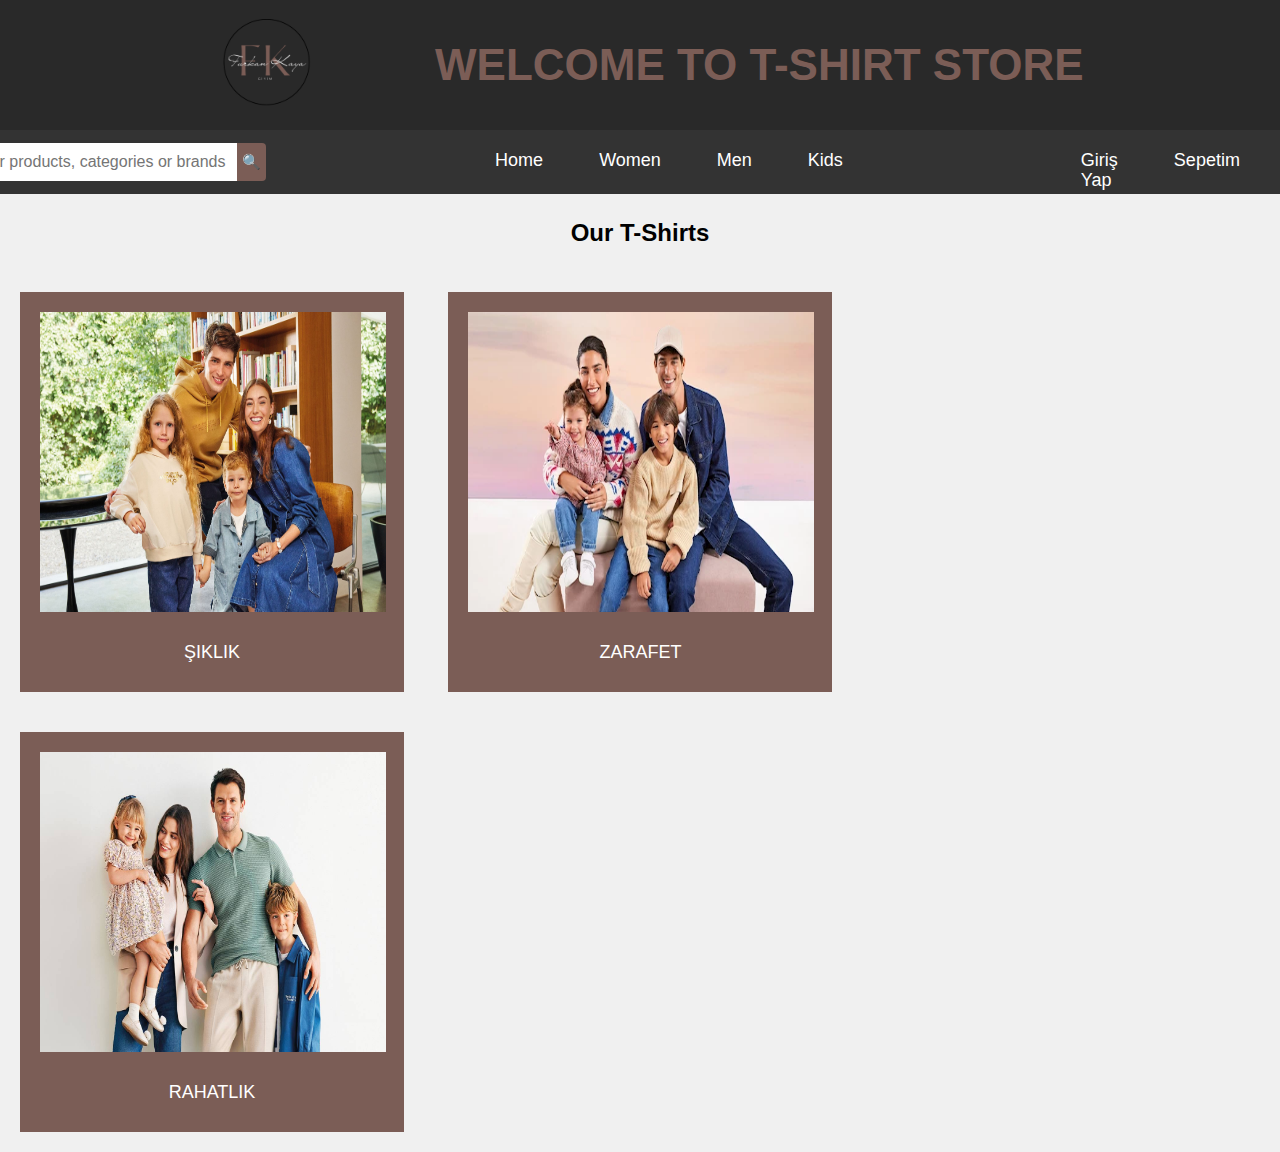
<file: index.html>
<!DOCTYPE html>
<html lang="en">
<head>
    <meta charset="UTF-8">
    <meta name="viewport" content="width=device-width, initial-scale=1.0">
    <title>Furkan Kaya T-Shirt Store</title>
    <link rel="stylesheet" href="styles.css">
</head>
<body>
    <header>
        <img src="./resimler/FurkanKaya.png" alt="Furkan Kaya" class="header-image">
        <h1>WELCOME TO T-SHIRT STORE</h1>
    </header>
    <nav>
        <div class="search-container">
            <input type="text" placeholder="Search for products, categories or brands" class="search-input">
            <button class="search-button">🔍</button>
        </div>
        <div class="menu-group">
            <ul class="menu">
                <li><a href="index.html">Home</a></li>
                <li><a href="women.html">Women</a></li>
                <li><a href="men.html">Men</a></li>
                <li><a href="kids.html">Kids</a></li>
            </ul>
        </div>
        <div class="menu-group">
            <ul class="menu">
                <li><a href="giris.html" class="button">Giriş Yap</a></li>
                <li><a href="sepetim.html" class="button"> Sepetim</a></li>
            </ul>
        </div>
    </nav>
    <main>
        <h2>Our T-Shirts</h2>
    </main>

    <div class="kadın"><img src="./resimler/son.jpg" class="tişörtkadin10">
        <p class="reklam">ŞIKLIK</p></div>
    <div class="kadın"><img src="./resimler/toplu.jpg" class="tişörtkadin10">
        <p class="reklam">ZARAFET</p></div>
    <div class="kadın"><img src="./resimler/topluResim.jpg" class="tişörtkadin10">
        <p class="reklam">RAHATLIK</p></div>
   


        <script src="script.js" type="text/javascript"></script>

</body>
</html>
</file>
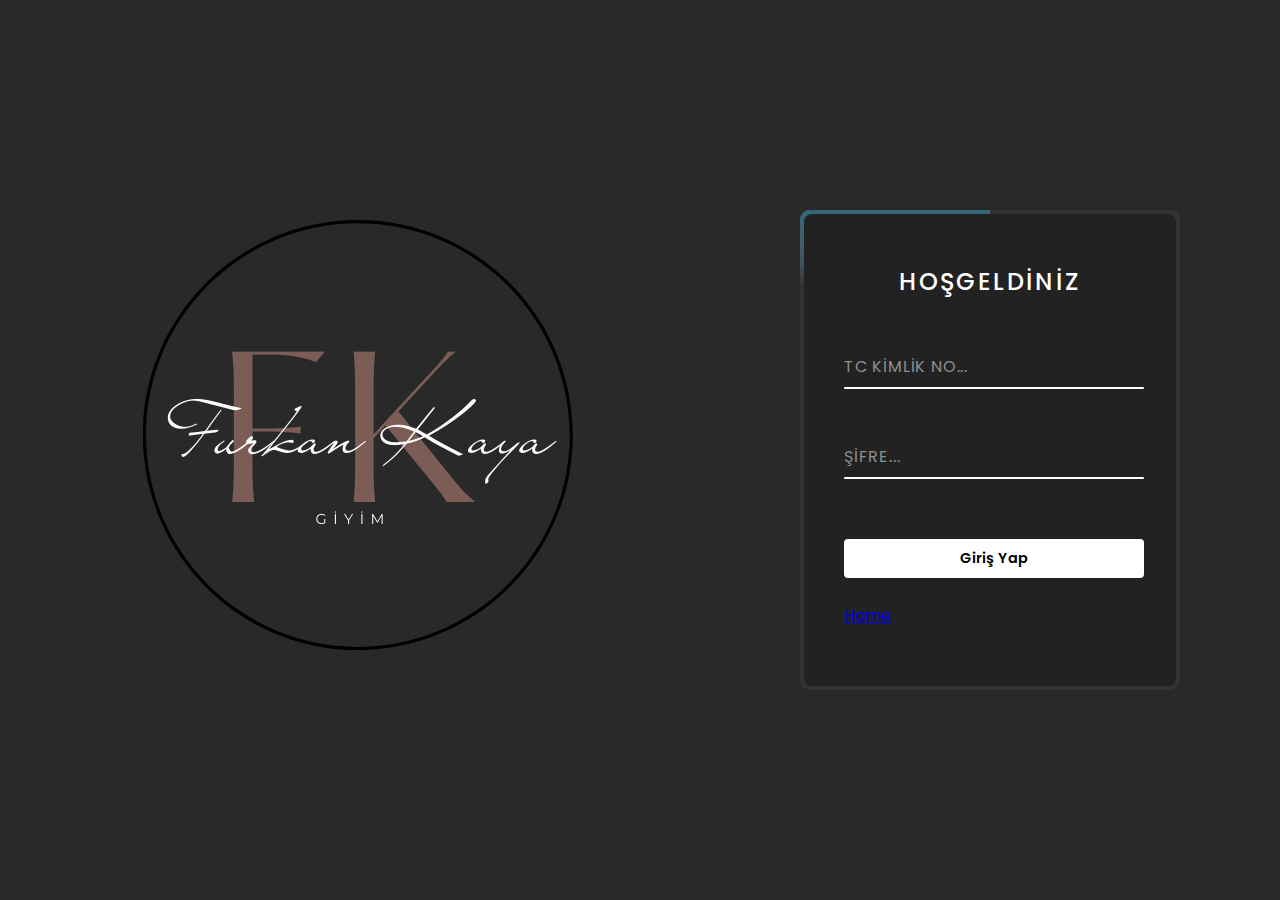
<file: giris.html>
<html lang="en">
<head>
    <meta charset="UTF-8">
    <meta name="viewport" content="width=device-width, initial-scale=1.0">
    <title>Furkan Kaya T-Shirt</title>
    <link rel="stylesheet" href="stylee.css">
</head>
<body>
    <div class="logo">
        <img src="./resimler/FurkanKaya.png" alt="Logo" class="logo">

    </div>
    <div class="box">
        <span class="borderLine"></span>
        <form>
            <div class="header">
                <h2>HOŞGELDİNİZ</h2>
            </div>
            <div class="inputbox">
                <input type="text" required = "required">
                <span>TC KİMLİK NO...</span>
                <i></i>
            </div>

            <div class="inputbox">
                <input type="password" required = "required">
                <span>ŞİFRE...</span>
                <i></i>
            </div>

          <br>
          <br>
          
            <input type="submit" value="Giriş Yap">
            <br/>
            <a href="index.html" class="submit-link">Home</a>


            
           
        </form>

    </div>
    <script src="script.js" type="text/javascript"></script>


</body>
</html>
</file>
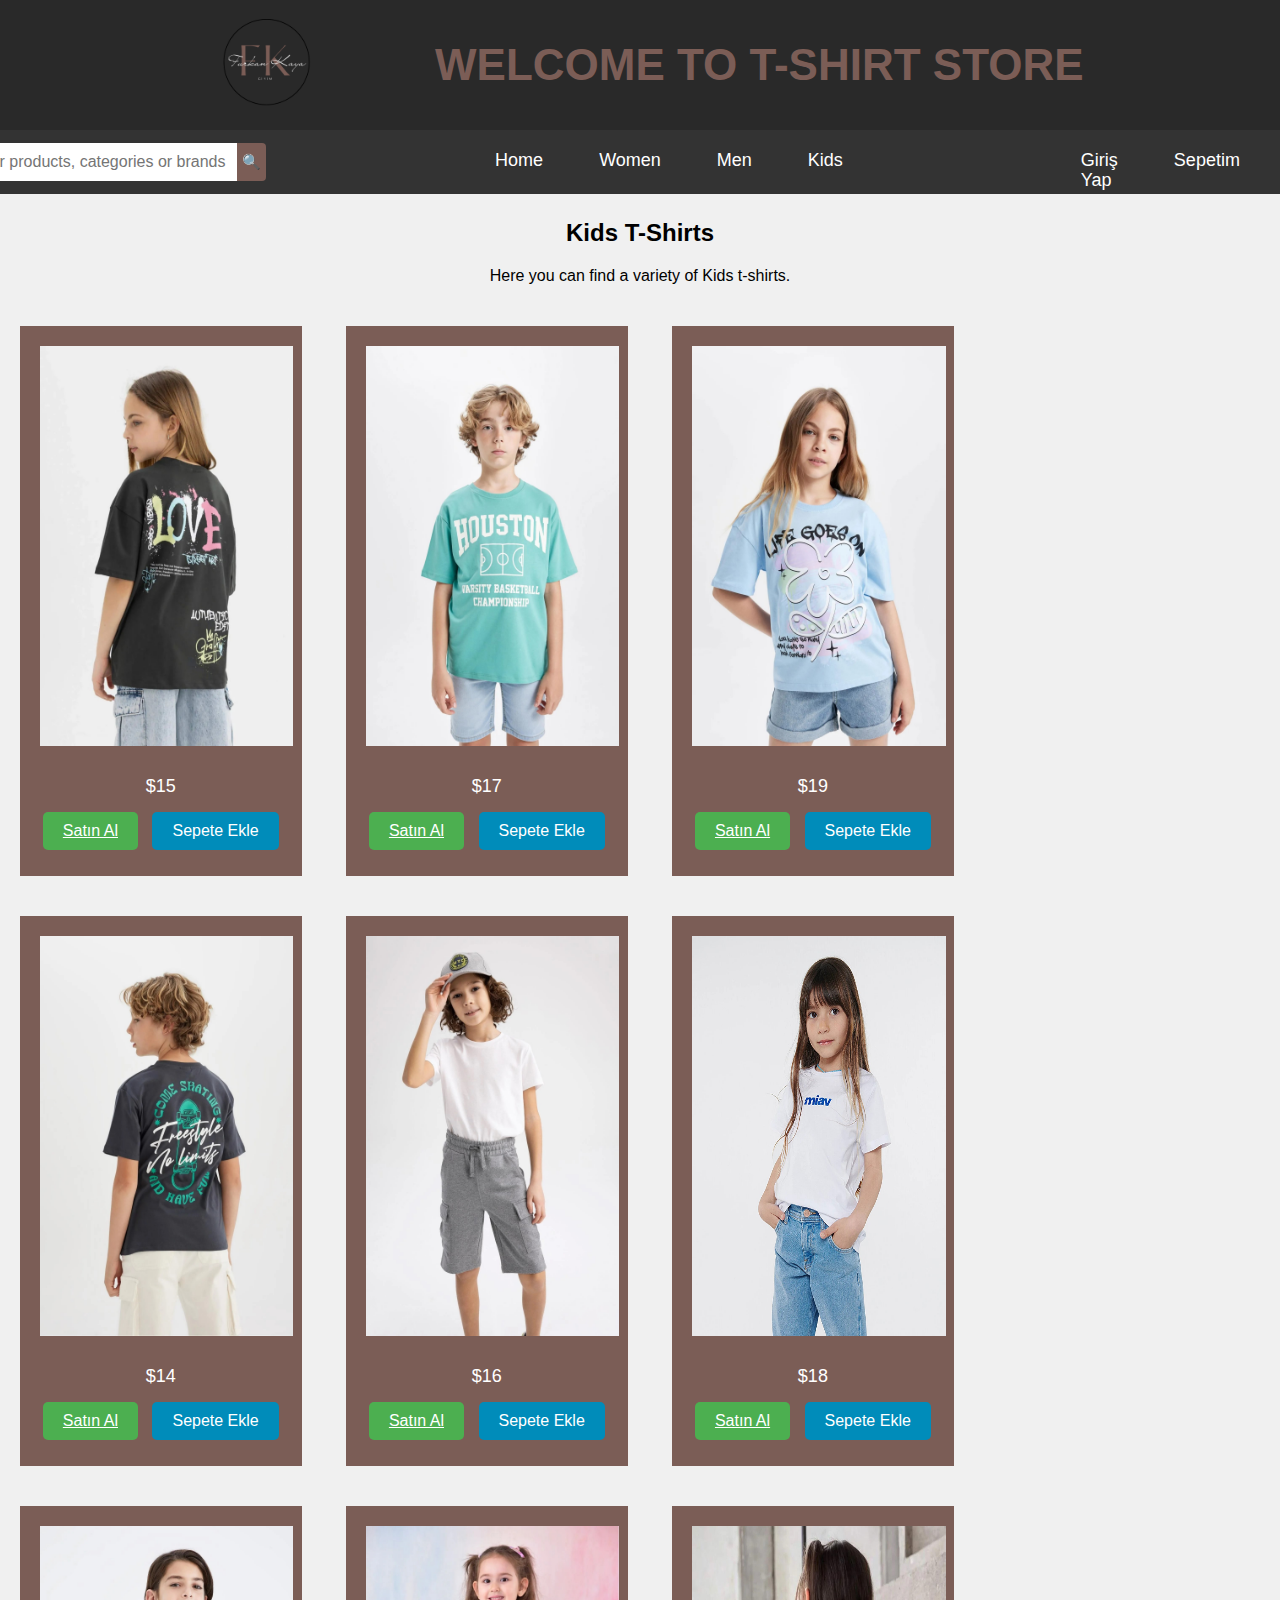
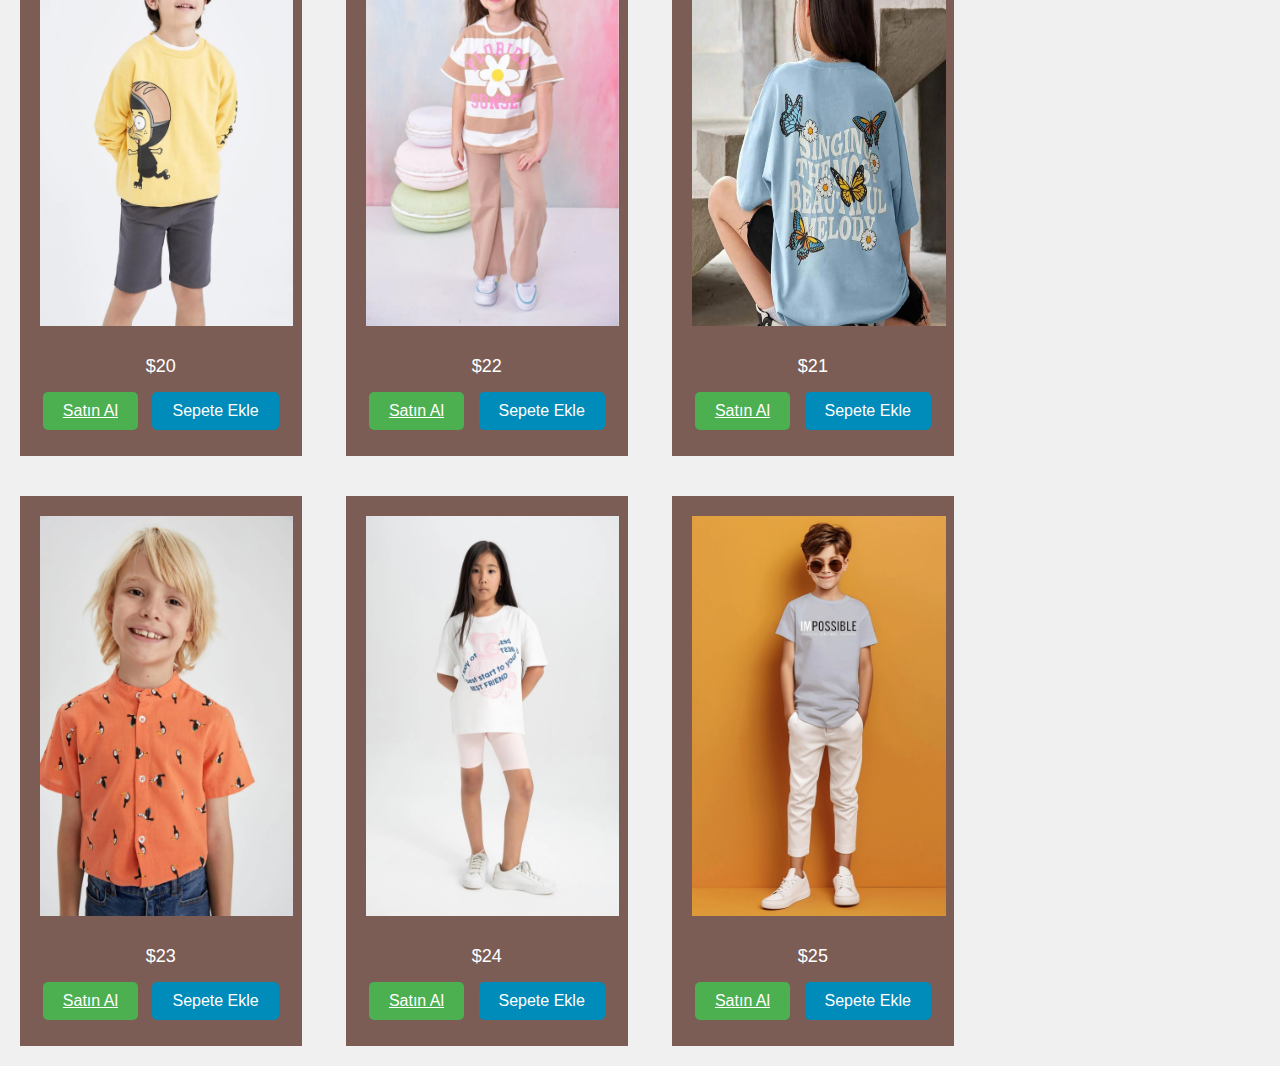
<file: kids.html>
<!DOCTYPE html>
<html lang="en">
<head>
    <meta charset="UTF-8">
    <meta name="viewport" content="width=device-width, initial-scale=1.0">
    <title>Furkan Kaya T-Shirt Store</title>
    <link rel="stylesheet" href="styles.css">
</head>
<body>
    <header>
        <img src="./resimler/FurkanKaya.png" alt="Furkan Kaya" class="header-image">
        <h1>WELCOME TO T-SHIRT STORE</h1>
    </header>
    <nav>
        <div class="search-container">
            <input type="text" placeholder="Search for products, categories or brands" class="search-input">
            <button class="search-button">🔍</button>
        </div>
        <div class="menu-group">
            <ul class="menu">
                <li><a href="index.html">Home</a></li>
                <li><a href="women.html">Women</a></li>
                <li><a href="men.html">Men</a></li>
                <li><a href="kids.html">Kids</a></li>
            </ul>
        </div>
        <div class="menu-group">
            <ul class="menu">
                <li><a href="giris.html" class="button">Giriş Yap</a></li>
                <li><a href="sepetim.html" class="button">Sepetim</a></li>
            </ul>
        </div>
    </nav>
    <main>
        <h2>Kids T-Shirts</h2>
        <p>Here you can find a variety of Kids t-shirts.</p>
        <!-- Kendi içeriğinizi buraya ekleyin -->
    </main>

    <div class="çocuk1">
        <img src="./resimler/ç1.jpg" class="tişörtçocuk">
        <p class="price">$15</p>
        <div class="buttons">
            <button class="buy-button"><a href="satınAl.html" class="satın">Satın Al</a></button>
            <button class="cart-button">Sepete Ekle</button>
        </div>
    </div>
    <div class="çocuk1">
        <img src="./resimler/ç3.jpg" class="tişörtçocuk">
        <p class="price">$17</p>
        <div class="buttons">
            <button class="buy-button"><a href="satınAl.html" class="satın">Satın Al</a></button>
            <button class="cart-button">Sepete Ekle</button>
        </div>
    </div>
    <div class="çocuk1">
        <img src="./resimler/ç9.jpg" class="tişörtçocuk">
        <p class="price">$19</p>
        <div class="buttons">
            <button class="buy-button"><a href="satınAl.html" class="satın">Satın Al</a></button>
            <button class="cart-button">Sepete Ekle</button>
        </div>
    </div>
    <div class="çocuk1">
        <img src="./resimler/ç2.jpg" class="tişörtçocuk">
        <p class="price">$14</p>
        <div class="buttons">
            <button class="buy-button"><a href="satınAl.html" class="satın">Satın Al</a></button>
            <button class="cart-button">Sepete Ekle</button>
        </div>
    </div>
    <div class="çocuk1">
        <img src="./resimler/ç4.jpg" class="tişörtçocuk">
        <p class="price">$16</p>
        <div class="buttons">
            <button class="buy-button"><a href="satınAl.html" class="satın">Satın Al</a></button>
            <button class="cart-button">Sepete Ekle</button>
        </div>
    </div>
    <div class="çocuk1">
        <img src="./resimler/ç8.jpg" class="tişörtçocuk">
        <p class="price">$18</p>
        <div class="buttons">
            <button class="buy-button"><a href="satınAl.html" class="satın">Satın Al</a></button>
            <button class="cart-button">Sepete Ekle</button>
        </div>
    </div>
    <div class="çocuk1">
        <img src="./resimler/ç5.jpg" class="tişörtçocuk">
        <p class="price">$20</p>
        <div class="buttons">
            <button class="buy-button"><a href="satınAl.html" class="satın">Satın Al</a></button>
            <button class="cart-button">Sepete Ekle</button>
        </div>
    </div>
    <div class="çocuk1">
        <img src="./resimler/ç11.jpg" class="tişörtçocuk">
        <p class="price">$22</p>
        <div class="buttons">
            <button class="buy-button"><a href="satınAl.html" class="satın">Satın Al</a></button>
            <button class="cart-button">Sepete Ekle</button>
        </div>
    </div>
    <div class="çocuk1">
        <img src="./resimler/ç12.jpg" class="tişörtçocuk">
        <p class="price">$21</p>
        <div class="buttons">
            <button class="buy-button"><a href="satınAl.html" class="satın">Satın Al</a></button>
            <button class="cart-button">Sepete Ekle</button>
        </div>
    </div>
    <div class="çocuk1">
        <img src="./resimler/ç6.jpg" class="tişörtçocuk">
        <p class="price">$23</p>
        <div class="buttons">
            <button class="buy-button"><a href="satınAl.html" class="satın">Satın Al</a></button>
            <button class="cart-button">Sepete Ekle</button>
        </div>
    </div>
    <div class="çocuk1">
        <img src="./resimler/ç10.jpg" class="tişörtçocuk">
        <p class="price">$24</p>
        <div class="buttons">
            <button class="buy-button"><a href="satınAl.html" class="satın">Satın Al</a></button>
            <button class="cart-button">Sepete Ekle</button>
        </div>
    </div>
    <div class="çocuk1">
        <img src="./resimler/ç7.jpg" class="tişörtçocuk">
        <p class="price">$25</p>
        <div class="buttons">
            <button class="buy-button"><a href="satınAl.html" class="satın">Satın Al</a></button>
            <button class="cart-button">Sepete Ekle</button>
        </div>
    </div>
    <script src="script.js" type="text/javascript"></script>

</body>
</html>
</file>
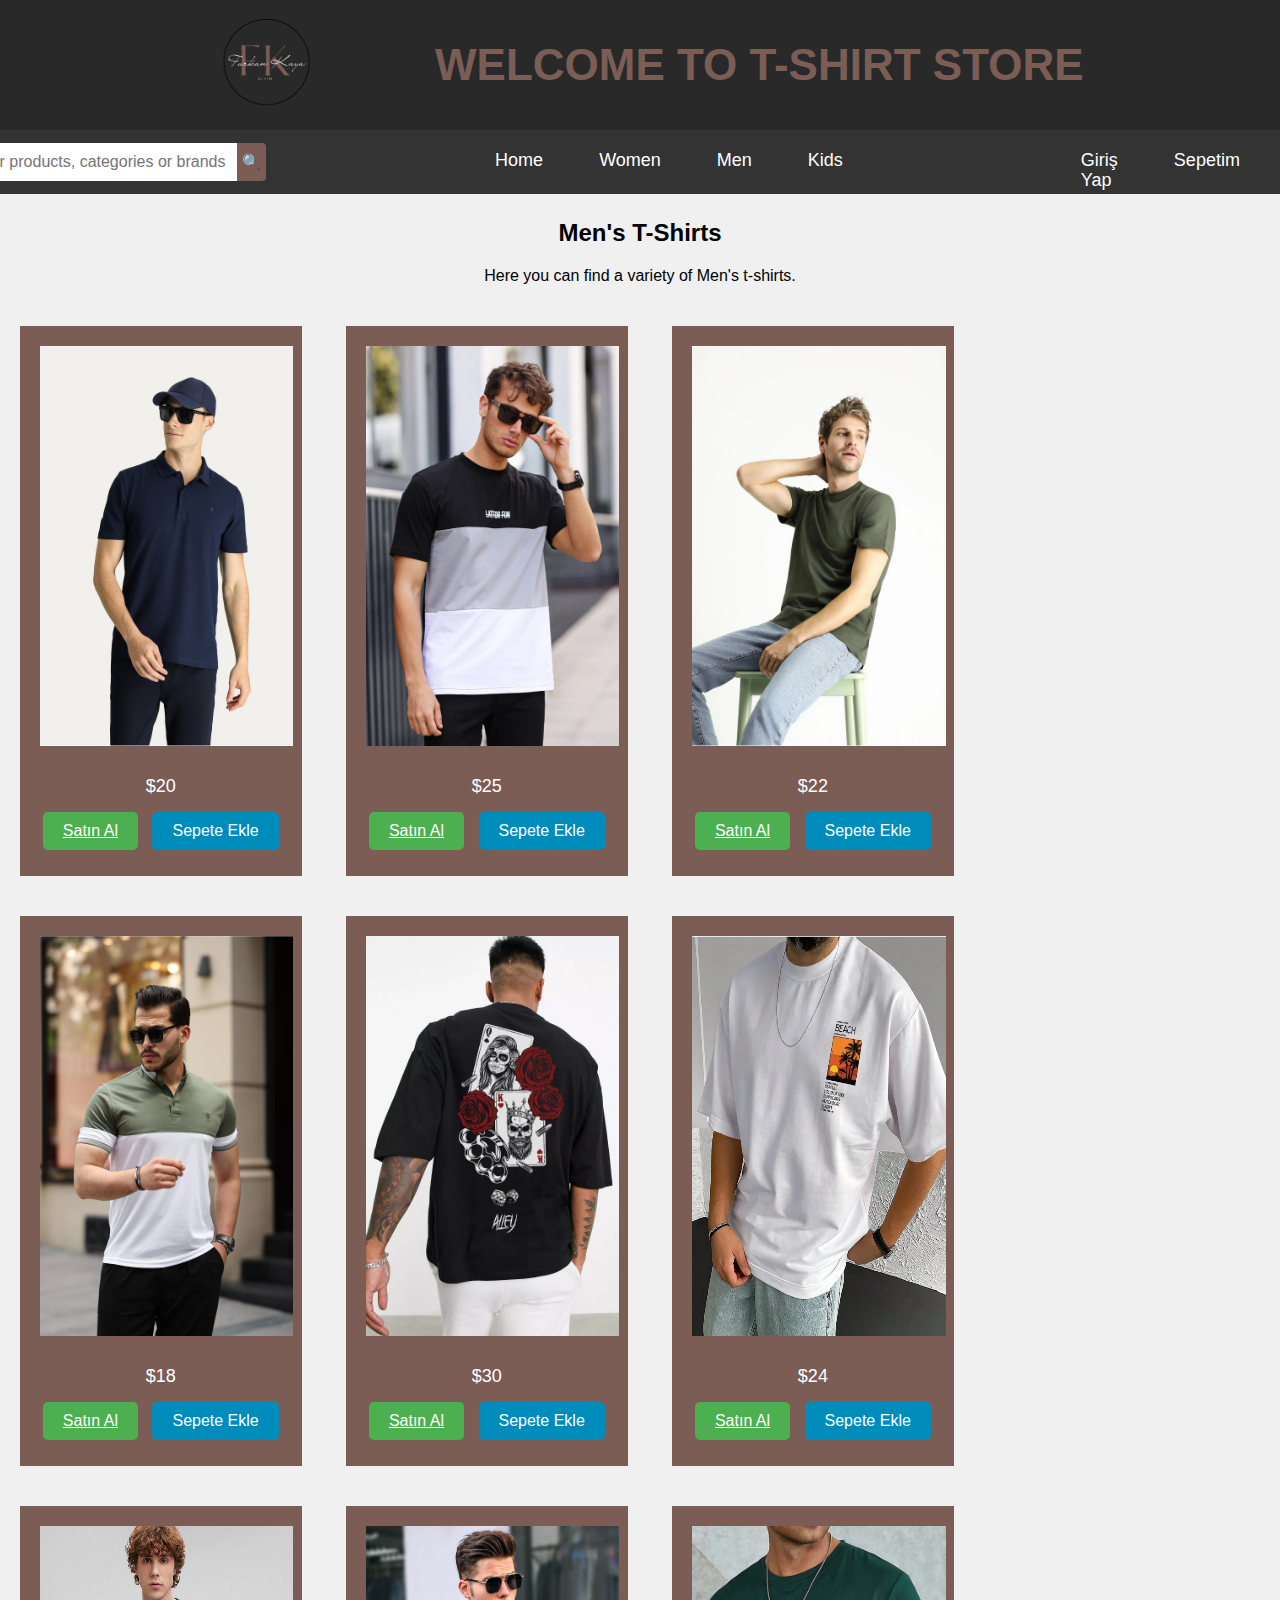
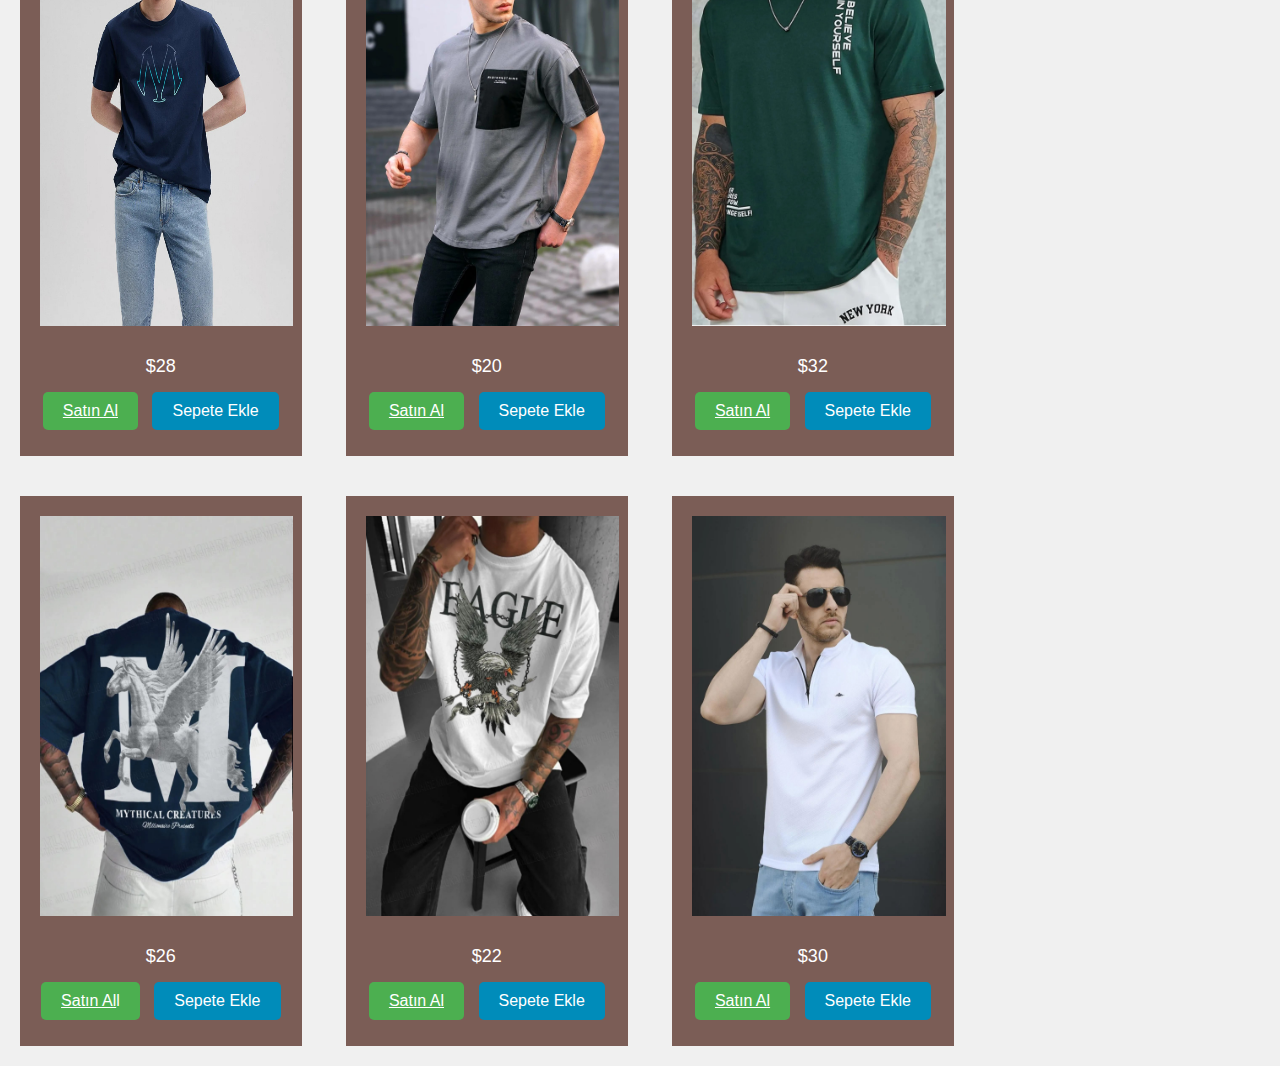
<file: men.html>
<!DOCTYPE html>
<html lang="en">
<head>
    <meta charset="UTF-8">
    <meta name="viewport" content="width=device-width, initial-scale=1.0">
    <title>Furkan Kaya T-Shirt Store</title>
    <link rel="stylesheet" href="styles.css">
</head>
<body>
    <header>
        <img src="./resimler/FurkanKaya.png" alt="Furkan Kaya" class="header-image">
        <h1>WELCOME TO T-SHIRT STORE</h1>
    </header>
    <nav>
        <div class="search-container">
            <input type="text" placeholder="Search for products, categories or brands" class="search-input">
            <button class="search-button">🔍</button>
        </div>
        <div class="menu-group">
            <ul class="menu">
                <li><a href="index.html">Home</a></li>
                <li><a href="women.html">Women</a></li>
                <li><a href="men.html">Men</a></li>
                <li><a href="kids.html">Kids</a></li>
            </ul>
        </div>
        <div class="menu-group">
            <ul class="menu">
                <li><a href="giris.html" class="button">Giriş Yap</a></li>
                <li><a href="sepetim.html" class="button">Sepetim</a></li>
            </ul>
        </div>
    </nav>
    <main>
        <h2>Men's T-Shirts</h2>
        <p>Here you can find a variety of Men's t-shirts.</p>
        <!-- Kendi içeriğinizi buraya ekleyin -->
    </main>

    <div class="erkek1">
        <img src="./resimler/20.jpg" class="tişörterkek">
        <p class="price">$20</p>
        <div class="buttons">
            <button class="buy-button"><a href="satınAl.html" class="satın">Satın Al</a>
            </button>
            <button class="cart-button">Sepete Ekle</button>
        </div>
    </div>
    <div class="erkek1">
        <img src="./resimler/21.jpg" class="tişörterkek">
        <p class="price">$25</p>
        <div class="buttons">
            <button class="buy-button"><a href="satınAl.html" class="satın">Satın Al</a></button>
            <button class="cart-button">Sepete Ekle</button>
        </div>
    </div>
    <div class="erkek1">
        <img src="./resimler/22.jpg" class="tişörterkek">
        <p class="price">$22</p>
        <div class="buttons">
            <button class="buy-button"><a href="satınAl.html" class="satın">Satın Al</a></button>
            <button class="cart-button">Sepete Ekle</button>
        </div>
    </div>
    <div class="erkek1">
        <img src="./resimler/23.jpg" class="tişörterkek">
        <p class="price">$18</p>
        <div class="buttons">
            <button class="buy-button"><a href="satınAl.html" class="satın">Satın Al</a></button>
            <button class="cart-button">Sepete Ekle</button>
        </div>
    </div>
    <div class="erkek1">
        <img src="./resimler/24.jpg" class="tişörterkek">
        <p class="price">$30</p>
        <div class="buttons">
            <button class="buy-button"><a href="satınAl.html" class="satın">Satın Al</a></button>
            <button class="cart-button">Sepete Ekle</button>
        </div>
    </div>
    <div class="erkek1">
        <img src="./resimler/26.jpg" class="tişörterkek">
        <p class="price">$24</p>
        <div class="buttons">
            <button class="buy-button"><a href="satınAl.html" class="satın">Satın Al</a></button>
            <button class="cart-button">Sepete Ekle</button>
        </div>
    </div>
    <div class="erkek1">
        <img src="./resimler/27.jpg" class="tişörterkek">
        <p class="price">$28</p>
        <div class="buttons">
            <button class="buy-button"><a href="satınAl.html" class="satın">Satın Al</a></button>
            <button class="cart-button">Sepete Ekle</button>
        </div>
    </div>
    <div class="erkek1">
        <img src="./resimler/28.jpg" class="tişörterkek">
        <p class="price">$20</p>
        <div class="buttons">
            <button class="buy-button"><a href="satınAl.html" class="satın">Satın Al</a></button>
            <button class="cart-button">Sepete Ekle</button>
        </div>
    </div>
    <div class="erkek1">
        <img src="./resimler/29.jpg" class="tişörterkek">
        <p class="price">$32</p>
        <div class="buttons">
            <button class="buy-button"><a href="satınAl.html" class="satın">Satın Al</a></button>
            <button class="cart-button">Sepete Ekle</button>
        </div>
    </div>
    <div class="erkek1">
        <img src="./resimler/25.jpg" class="tişörterkek">
        <p class="price">$26</p>
        <div class="buttons">
            <button class="buy-button"><a href="satınAl.html" class="satın">Satın Al</a>l</button>
            <button class="cart-button">Sepete Ekle</button>
        </div>
    </div>
    <div class="erkek1">
        <img src="./resimler/30.jpg" class="tişörterkek">
        <p class="price">$22</p>
        <div class="buttons">
            <button class="buy-button"><a href="satınAl.html" class="satın">Satın Al</a></button>
            <button class="cart-button">Sepete Ekle</button>
        </div>
    </div>
    <div class="erkek1">
        <img src="./resimler/31.jpg" class="tişörterkek">
        <p class="price">$30</p>
        <div class="buttons">
            <button class="buy-button"><a href="satınAl.html" class="satın">Satın Al</a></button>
            <button class="cart-button">Sepete Ekle</button>
        </div>
    </div>

    <script src="script.js" type="text/javascript"></script>


</body>
</html>
</file>
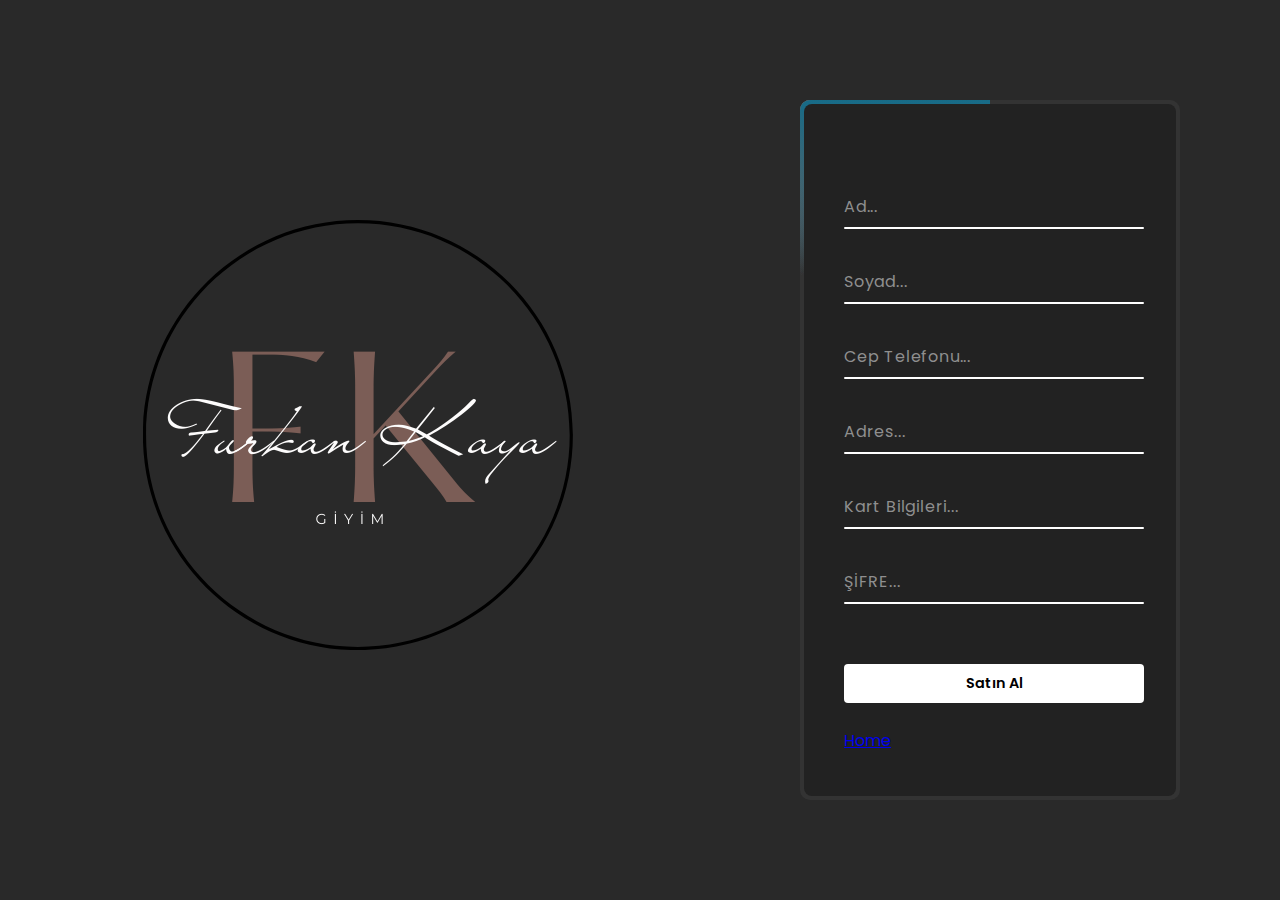
<file: satınAl.html>
<html lang="en">
<head>
    <meta charset="UTF-8">
    <meta name="viewport" content="width=device-width, initial-scale=1.0">
    <title>Furkan Kaya T-Shirt</title>
    <link rel="stylesheet" href="styleee.css">
</head>
<body>
    <div class="logo">
        <img src="./resimler/FurkanKaya.png" alt="Logo" class="logo">

    </div>
    <div class="box">
        <span class="borderLine"></span>
        <form>
            <div class="inputbox">
                <input type="text" required = "required">
                <span>Ad...</span>
                <i></i>
            </div>
            <div class="inputbox">
                <input type="text" required = "required">
                <span>Soyad...</span>
                <i></i>
            </div>
            <div class="inputbox">
                <input type="text" required = "required">
                <span>Cep Telefonu...</span>
                <i></i>
            </div>
            <div class="inputbox">
                <input type="text" required = "required">
                <span>Adres...</span>
                <i></i>
            </div>
            <div class="inputbox">
                <input type="text" required = "required">
                <span>Kart Bilgileri...</span>
                <i></i>
            </div>

            <div class="inputbox">
                <input type="password" required = "required">
                <span>ŞİFRE...</span>
                <i></i>
            </div>

          <br>
          <br>
          
            <input type="submit" value="Satın Al">
            <br/>
            <a href="index.html" class="submit-link">Home</a>


            
           
        </form>

    </div>
    <script src="script.js" type="text/javascript"></script>


</body>
</html>
</file>
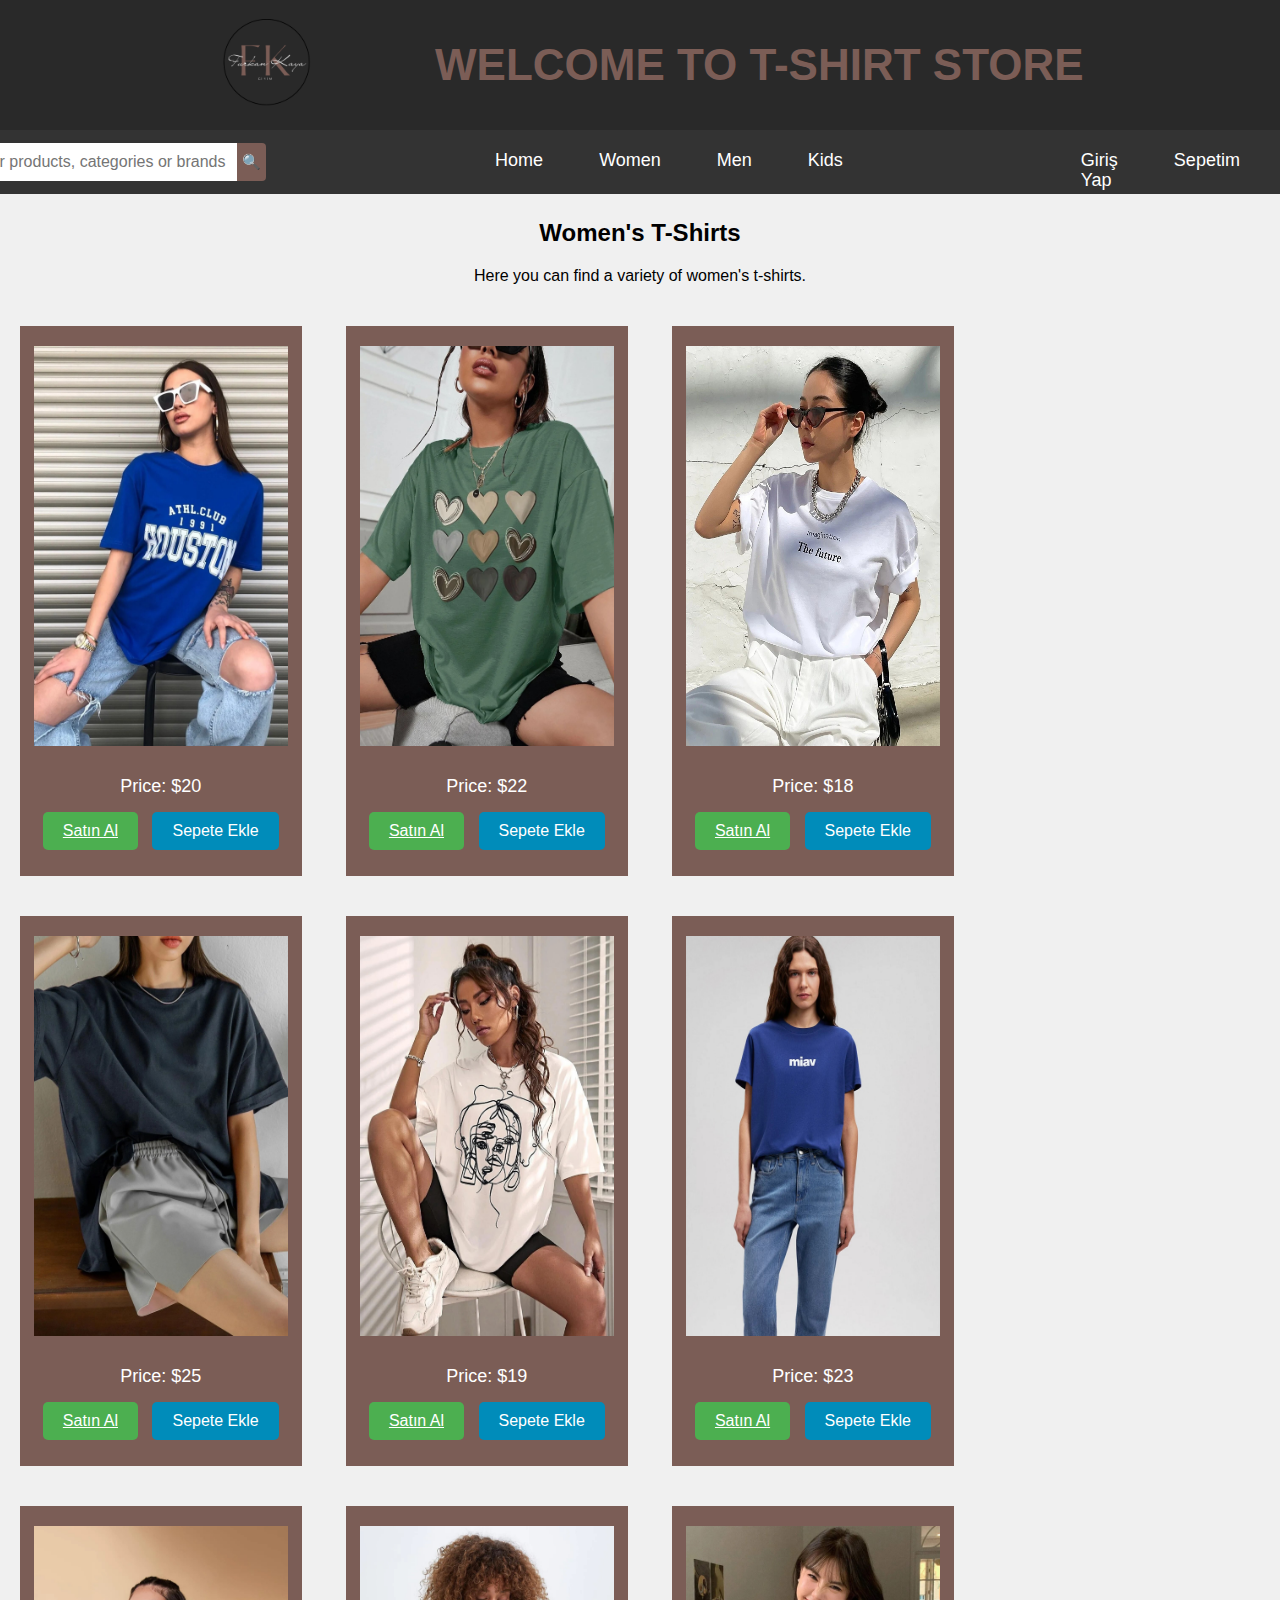
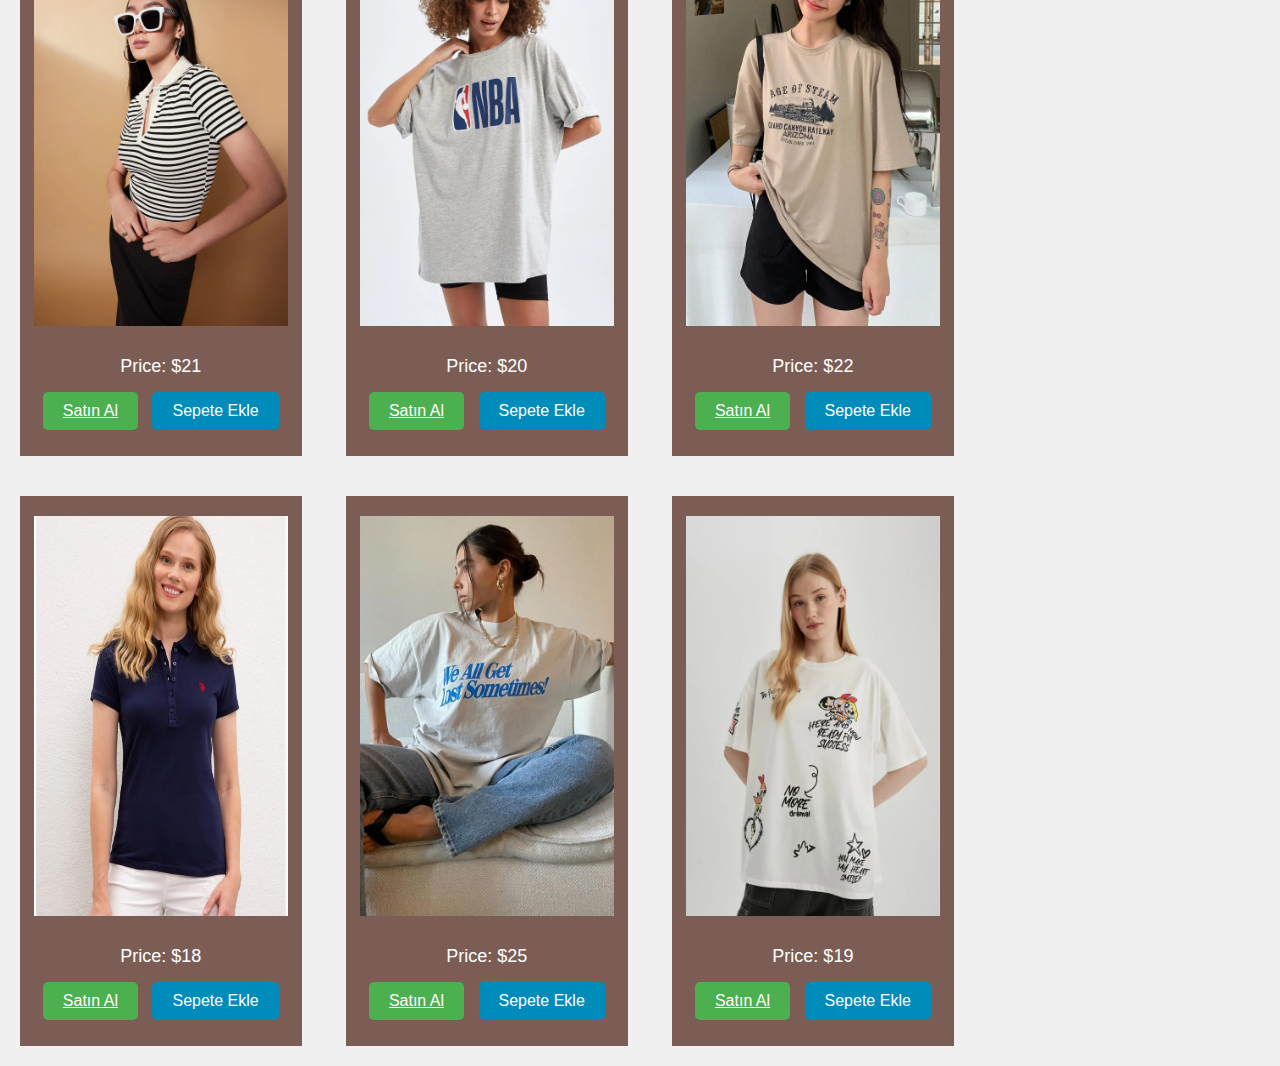
<file: women.html>
<!DOCTYPE html>
<html lang="en">
<head>
    <meta charset="UTF-8">
    <meta name="viewport" content="width=device-width, initial-scale=1.0">
    <title>Furkan Kaya T-Shirt Store</title>
    <link rel="stylesheet" href="styles.css">
</head>
<body>
    <header>
        <img src="./resimler/FurkanKaya.png" alt="Furkan Kaya" class="header-image">
        <h1>WELCOME TO T-SHIRT STORE</h1>
    </header>
    <nav>
        <div class="search-container">
            <input type="text" placeholder="Search for products, categories or brands" class="search-input">
            <button class="search-button">🔍</button>
        </div>
        <div class="menu-group">
            <ul class="menu">
                <li><a href="index.html">Home</a></li>
                <li><a href="women.html">Women</a></li>
                <li><a href="men.html">Men</a></li>
                <li><a href="kids.html">Kids</a></li>
            </ul>
        </div>
        <div class="menu-group">
            <ul class="menu">
                <li><a href="giris.html" class="button">Giriş Yap</a></li>
                <li><a href="sepetim.html" class="button">Sepetim</a></li>
            </ul>
        </div>
    </nav>
    <main>
        <h2>Women's T-Shirts</h2>
        <p>Here you can find a variety of women's t-shirts.</p>
    </main>

    <div class="kadın1">
        <img src="./resimler/kadın1.jpg" class="tişörtkadin">
        <p class="price">Price: $20</p>
        <div class="buttons">
            <button class="buy-button"><a href="satınAl.html" class="satın">Satın Al</a></button>
            <button class="cart-button" onclick="addToCart('product1')">Sepete Ekle</button>
        </div>
    </div>
    <div class="kadın1">
        <img src="./resimler/1.jpg" class="tişörtkadin">
        <p class="price">Price: $22</p>
        <div class="buttons">
            <button class="buy-button"><a href="satınAl.html" class="satın">Satın Al</a></button>
            <button class="cart-button" onclick="addToCart('product1')">Sepete Ekle</button>
        </div>
    </div>
    <div class="kadın1">
        <img src="./resimler/2.jpg" class="tişörtkadin">
        <p class="price">Price: $18</p>
        <div class="buttons">
            <button class="buy-button"><a href="satınAl.html" class="satın">Satın Al</a></button>
            <button class="cart-button" onclick="addToCart('product1')">Sepete Ekle</button>
        </div>
    </div>
    <div class="kadın1">
        <img src="./resimler/3.jpg" class="tişörtkadin">
        <p class="price">Price: $25</p>
        <div class="buttons">
            <button class="buy-button"><a href="satınAl.html" class="satın">Satın Al</a></button>
            <button class="cart-button" onclick="addToCart('product1')">Sepete Ekle</button>
        </div>
    </div>
    <div class="kadın1">
        <img src="./resimler/4.jpg" class="tişörtkadin">
        <p class="price">Price: $19</p>
        <div class="buttons">
            <button class="buy-button"><a href="satınAl.html" class="satın">Satın Al</a></button>
            <button class="cart-button" onclick="addToCart('product1')">Sepete Ekle</button>
        </div>
    </div>
    <div class="kadın1">
        <img src="./resimler/5.jpg" class="tişörtkadin">
        <p class="price">Price: $23</p>
        <div class="buttons">
            <button class="buy-button"><a href="satınAl.html" class="satın">Satın Al</a></button>
            <button class="cart-button" onclick="addToCart('product1')">Sepete Ekle</button>
        </div>
    </div>
    <div class="kadın1">
        <img src="./resimler/6.jpg" class="tişörtkadin">
        <p class="price">Price: $21</p>
        <div class="buttons">
            <button class="buy-button"><a href="satınAl.html" class="satın">Satın Al</a></button>
            <button class="cart-button" onclick="addToCart('product1')">Sepete Ekle</button>
        </div>
    </div>
    <div class="kadın1">
        <img src="./resimler/7.jpg" class="tişörtkadin">
        <p class="price">Price: $20</p>
        <div class="buttons">
            <button class="buy-button"><a href="satınAl.html" class="satın">Satın Al</a></button>
            <button class="cart-button" onclick="addToCart('product1')">Sepete Ekle</button>
        </div>
    </div>
    <div class="kadın1">
        <img src="./resimler/8.jpg" class="tişörtkadin">
        <p class="price">Price: $22</p>
        <div class="buttons">
            <button class="buy-button"><a href="satınAl.html" class="satın">Satın Al</a></button>
            <button class="cart-button" onclick="addToCart('product1')">Sepete Ekle</button>
        </div>
    </div>
    <div class="kadın1">
        <img src="./resimler/9.jpg" class="tişörtkadin">
        <p class="price">Price: $18</p>
        <div class="buttons">
            <button class="buy-button"><a href="satınAl.html" class="satın">Satın Al</a></button>
            <button class="cart-button" onclick="addToCart('product1')">Sepete Ekle</button>
        </div>
    </div>
    <div class="kadın1">
        <img src="./resimler/10.jpg" class="tişörtkadin">
        <p class="price">Price: $25</p>
        <div class="buttons">
            <button class="buy-button"><a href="satınAl.html" class="satın">Satın Al</a></button>
            <button class="cart-button" onclick="addToCart('product1')">Sepete Ekle</button>
        </div>
    </div>
    <div class="kadın1">
        <img src="./resimler/11.jpg" class="tişörtkadin">
        <p class="price">Price: $19</p>
        <div class="buttons">
            <button class="buy-button"><a href="satınAl.html" class="satın">Satın Al</a></button>
            <button class="cart-button" onclick="addToCart('product1')">Sepete Ekle</button>
        </div>
    </div>
    <script src="script.js" type="text/javascript"></script>

</body>
</html>
</file>
<file: styles.css>
/* styles.css */

body {
    font-family: Arial, sans-serif;
    margin: 0;
    padding: 0;
    background-color: #f0f0f0; /* Genel arka plan rengi */
}

header {
    display: flex;
    align-items: center;
    padding: 15px;
    background-color: #292929; /* İsteğe bağlı arka plan rengi */
}

.header-image {
    width: 100px; /* Resim boyutunu ihtiyacınıza göre ayarlayın */
    height: 100px; /* Resim boyutunu ihtiyacınıza göre ayarlayın */
    margin-left: 200px; /* Metin ve resim arasındaki boşluğu ayarlayın */
    margin-right: 120px;
}

h1 {
    font-size: 44px; /* Başlık boyutunu ihtiyacınıza göre ayarlayın */
    margin: 0;
    color: #7b5d56;
}

nav {
    background-color: #333;
    padding: 10px 0; /* Navigasyon çubuğu yüksekliği */
    display: flex;
    align-items: center;
    justify-content: center;
}

nav .search-container {
    display: flex;
    align-items: center;
    margin-right: 20px; /* Arama çubuğu ile menü arasındaki boşluk */
    height: 44px; /* Menünün yüksekliği ile aynı olacak şekilde ayarlayın */
}

.search-container {
    display: flex;
    align-items: center;
    margin-right: 20px; /* Arama çubuğu ile menü arasındaki boşluk */
    height: 44px; /* Menünün yüksekliği ile aynı olacak şekilde ayarlayın */
}

.search-input {
    padding: 10px;
    font-size: 16px;
    border: none;
    border-radius: 4px 0 0 4px;
    width: 300px; /* Arama kutusunun genişliği */
    height: 40%; /* Parent container'ın yüksekliğiyle aynı */
}

.search-button {
    padding: 5px;
    font-size: 15px;
    border: none;
    background-color: #7b5d56; /* Buton rengi */
    color: white;
    border-radius: 0 4px 4px 0;
    cursor: pointer;
    height: 88%; /* Parent container'ın yüksekliğiyle aynı */
    margin-left: -4px; /* Arama butonu ile arama kutusu arasındaki boşluğu kapatmak için */
    margin-right: 90px;
}

.search-button:hover {
    background-color: #5e493f;
}

nav ul.menu {
    list-style-type: none;
    margin: 0;
    padding: 0;
    display: flex;
    justify-content: center;
    height: 44px; /* Navigasyon çubuğu yüksekliği */
}

.menu-group {
    margin: 0 91px; /* Menü grupları arasındaki boşluk */
}

nav ul.menu li {
    margin: 0 20px;
}

nav ul.menu li a {
    text-decoration: none;
    color: white;
    padding: 10px 8px;
    display: flex; /* İkon ve metinlerin yan yana olmasını sağlar */
    align-items: center; /* İkon ve metinlerin dikey hizalamasını sağlar */
    font-size: 18px; /* Metin boyutunu ihtiyacınıza göre ayarlayın */
    line-height: 20px; /* Yüksekliği eşitler */
}

nav ul.menu li a:hover {
    background-color: #7b5d56;
}

main {
    padding: 5px;
    text-align: center;
}

.kadın {
    display: inline-block;
    width: 30%; /* İstenilen genişlik ayarlanabilir */
    height: 400px;
    margin: 20px; /* Boşluk ayarlanabilir */
    vertical-align: top; /* Dikey hizalama */
    background-color: #7b5d56;
}

.erkek {
    display: inline-block;
    width: 30%; /* İstenilen genişlik ayarlanabilir */
    height: 400px;
    margin: 20px; /* Boşluk ayarlanabilir */
    vertical-align: top; /* Dikey hizalama */
    background-color: #7b5d56;
}

.çocuk {
    display: inline-block;
    width: 30%; /* İstenilen genişlik ayarlanabilir */
    height: 400px;
    margin: 20px; /* Boşluk ayarlanabilir */
    vertical-align: top; /* Dikey hizalama */
    background-color: #7b5d56;
}

.tişörtkadin10 {
    width: 90%; /* İstenilen genişlik ayarlanabilir */
    height: 300px;
    margin: 20px; /* Boşluk ayarlanabilir */
    vertical-align: top; /* Dikey hizalama */
}



.kadın1 {
    display: inline-block;
    width: 22%; /* İstenilen genişlik ayarlanabilir */
    height: 550px; /* Yükseklik ayarlandı */
    margin: 20px; /* Boşluk ayarlanabilir */
    vertical-align: top; /* Dikey hizalama */
    background-color: #7b5d56;
    color: white; /* Yazı rengini beyaz yaptık */
    text-align: center; /* Metni ortaladık */
}

.tişörtkadin {
    width: 90%; /* İstenilen genişlik ayarlanabilir */
    height: 400px; /* Yükseklik ayarlandı */
    margin: 20px 0; /* Üst ve alt boşluk ayarlandı */
    vertical-align: top; /* Dikey hizalama */
}

.erkek1 {
    display: inline-block;
    width: 22%; /* İstenilen genişlik ayarlanabilir */
    height: 550px;
    margin: 20px; /* Boşluk ayarlanabilir */
    vertical-align: top; /* Dikey hizalama */
    background-color: #7b5d56;
    color: white; /* Yazı rengini beyaz yaptık */
    text-align: center; /* Metni ortaladık */
}

.tişörterkek {
    width: 90%; /* İstenilen genişlik ayarlanabilir */
    height: 400px;
    margin: 20px; /* Boşluk ayarlanabilir */
    vertical-align: top; /* Dikey hizalama */
}

.çocuk1 {
    display: inline-block;
    width: 22%; /* İstenilen genişlik ayarlanabilir */
    height: 550px;
    margin: 20px; /* Boşluk ayarlanabilir */
    vertical-align: top; /* Dikey hizalama */
    background-color: #7b5d56;
    color: white; /* Yazı rengini beyaz yaptık */
    text-align: center; /* Metni ortaladık */
}

.tişörtçocuk {
    width: 90%; /* İstenilen genişlik ayarlanabilir */
    height: 400px;
    margin: 20px; /* Boşluk ayarlanabilir */
    vertical-align: top; /* Dikey hizalama */
}

.price {
    font-size: 18px; /* Fiyat yazısının boyutunu ayarladık */
    margin: 10px 0; /* Üst ve alt boşluk ayarlandı */
    color: white;
    text-align: center;
}

.reklam{
    font-size: 18px; /* Fiyat yazısının boyutunu ayarladık */
    margin: 10px 0; /* Üst ve alt boşluk ayarlandı */
    color: white;
    text-align: center;
}

.buttons {
    margin: 10px 0; /* Üst ve alt boşluk ayarlandı */
}

.buy-button, .cart-button {
    padding: 10px 20px; /* Buton içi boşluk ayarlandı */
    margin: 5px; /* Butonlar arasındaki boşluk ayarlandı */
    border: none;
    border-radius: 5px; /* Köşeleri yuvarladık */
    cursor: pointer;
    font-size: 16px; /* Buton yazısının boyutunu ayarladık */
    
}

.buy-button {
    background-color: #4CAF50; /* Satın Al butonunun rengi */
    color: white;
}

.cart-button {
    background-color: #008CBA; /* Sepete Ekle butonunun rengi */
    color: white;
}

.buy-button:hover {
    background-color: #28562b; /* Satın Al butonunun üzerine gelindiğinde renk değişimi */
}

.cart-button:hover {
    background-color: #0e4b68; /* Sepete Ekle butonunun üzerine gelindiğinde renk değişimi */
}

.sepet{
font-size: 50px;
color:#7b5d56;
text-align: center;
margin: 5px;
font-family:'Franklin Gothic Medium', 'Arial Narrow', Arial, sans-serif;
}

.satın{
    color: white;
}
</file>
<file: stylee.css>
@import url('https://fonts.googleapis.com/css2?family=Poppins:wght@300;400;500;600;700;800;900&display=swap');

* {
    margin: 0;
    padding: 0;
    box-sizing: border-box;
    font-family: 'Poppins', sans-serif;
}

body {
    display: flex;
    justify-content: center;
    align-items: center;
    min-height: 100vh;
    background: #292929;
   font-family: Arial, sans-serif;
   
     
       
   
}


.box {
    position: relative;
    width: 380px;
    height: 480px;
    background: #333;
    border-radius: 10px;
    overflow: hidden;
    margin-left: 200px;
}

.box::before {
    content: '';
    position: absolute;
    top: -50%;
    left: -50%;
    width: 380px;
    height: 420px;
    background: linear-gradient(0deg, transparent, transparent, #176B87, #176B87, #176B87);
    z-index: 1;
    transform-origin: bottom right;
    animation: animate 6s linear infinite;
}

.box::after {
    content: '';
    position: absolute;
    top: -50%;
    left: -50%;
    width: 380px;
    height: 420px;
    background: linear-gradient(0deg, transparent, transparent, #176B87, #176B87, #176B87);
    z-index: 1;
    transform-origin: bottom right;
    animation: animate 6s linear infinite;
    animation-delay: -3s;
}

.borderLine{
    position: absolute;
    top: 0;
    inset: 0;
}

.borderLine::before{
    content: '';
    position: absolute;
    top: -50%;
    left: -50%;
    width: 380px;
    height: 420px;
    background: linear-gradient(0deg, transparent, transparent, #7b5d56, #7b5d56, #7b5d56);
    z-index: 1;
    transform-origin: bottom right;
    animation: animate 6s linear infinite;
    animation-delay: -1.5s;
}

.borderLine::after{
    content: '';
    position: absolute;
    top: -50%;
    left: -50%;
    width: 380px;
    height: 420px;
    background: linear-gradient(0deg, transparent, transparent, #7b5d56, #7b5d56, #7b5d56);
    z-index: 1;
    transform-origin: bottom right;
    animation: animate 6s linear infinite;
    animation-delay: -4.5s;
}

@keyframes animate {
    0% {
        transform: rotate(0deg);
    }
    100% {
        transform: rotate(360deg);
    }
}

.box form {
    position: absolute;
    inset: 4px;
    background: #222;
    padding: 50px 40px;
    border-radius: 8px;
    z-index: 2;
    display: flex;
    flex-direction: column;
}

.box form h2 {
    color: #fff;
    font-weight: 500;
    text-align: center;
    letter-spacing: 0.1em;
}

.box form .inputbox {
    position: relative;
    width: 300px;
    margin-top: 35px;
}

.box form .inputbox input {
    position: relative;
    width: 100%;
    padding: 20px 10px 10px;
    background: transparent;
    outline: none;
    border: none;
    box-shadow: none;
    color: #23242a;
    font-size: 1em;
    letter-spacing: 0.05em;
    transition: 0.5s;
    z-index: 10;
}

.box form .inputbox span {
    position: absolute;
    left: 0;
    padding: 20px 0px 10px;
    pointer-events: none;
    color: #8f8f8f;
    font-size: 1em;
    letter-spacing: 0.05em;
    transition: 0.5s;
}

.box form .inputbox input:valid ~ span,
.box form .inputbox input:focus ~ span {
    color: #fff;
    font-size: 0.75em;
    transform: translateY(-34px);
}

.box form .inputbox i {
    position: absolute;
    left: 0;
    bottom: 0;
    width: 100%;
    height: 2px;
    background: #fff;
    border-radius: 4px;
    overflow: hidden;
    transition: 0.5s;
    pointer-events: none;
}

.box form .inputbox input:valid ~ i,
.box form .inputbox input:focus ~ i {
    height: 44px;
}

.box form input[type="submit"] {
    border: none;
    outline: none;
    padding: 9px 25px;
    background: #fff;
    cursor: pointer;
    font-size: 0.9em;
    border-radius: 4px;
    font-weight: 600;
    width: 300px;
    margin-top: 10px;
}

.box form input[type="submit"]:active {
    opacity: 0.8;
}
.box form input[type="submit"]:hover {
    background: #7b5d56; 
}
</file>
<file: styleee.css>
@import url('https://fonts.googleapis.com/css2?family=Poppins:wght@300;400;500;600;700;800;900&display=swap');

* {
    margin: 0;
    padding: 0;
    box-sizing: border-box;
    font-family: 'Poppins', sans-serif;
}

body {
    display: flex;
    justify-content: center;
    align-items: center;
    min-height: 100vh;
    background: #292929;
   font-family: Arial, sans-serif;
   
}


.box {
    position: relative;
    width: 380px;
    height: 700px;
    background: #333;
    border-radius: 10px;
    overflow: hidden;
    margin-left: 200px;
}

.box::before {
    content: '';
    position: absolute;
    top: -50%;
    left: -50%;
    width: 380px;
    height: 700px;
    background: linear-gradient(0deg, transparent, transparent, #176B87, #176B87, #176B87);
    z-index: 1;
    transform-origin: bottom right;
    animation: animate 6s linear infinite;
}

.box::after {
    content: '';
    position: absolute;
    top: -50%;
    left: -50%;
    width: 380px;
    height: 700px;
    background: linear-gradient(0deg, transparent, transparent, #176B87, #176B87, #176B87);
    z-index: 1;
    transform-origin: bottom right;
    animation: animate 6s linear infinite;
    animation-delay: -3s;
}

.borderLine{
    position: absolute;
    top: 0;
    inset: 0;
}

.borderLine::before{
    content: '';
    position: absolute;
    top: -50%;
    left: -50%;
    width: 380px;
    height: 700px;
    background: linear-gradient(0deg, transparent, transparent, #7b5d56, #7b5d56, #7b5d56);
    z-index: 1;
    transform-origin: bottom right;
    animation: animate 6s linear infinite;
    animation-delay: -1.5s;
}

.borderLine::after{
    content: '';
    position: absolute;
    top: -50%;
    left: -50%;
    width: 380px;
    height: 700px;
    background: linear-gradient(0deg, transparent, transparent, #7b5d56, #7b5d56, #7b5d56);
    z-index: 1;
    transform-origin: bottom right;
    animation: animate 6s linear infinite;
    animation-delay: -4.5s;
}

@keyframes animate {
    0% {
        transform: rotate(0deg);
    }
    100% {
        transform: rotate(360deg);
    }
}

.box form {
    position: absolute;
    inset: 4px;
    background: #222;
    padding: 50px 40px;
    border-radius: 8px;
    z-index: 2;
    display: flex;
    flex-direction: column;
}



.box form .inputbox {
    position: relative;
    width: 300px;
    margin-top: 20px;
}

.box form .inputbox input {
    position: relative;
    width: 100%;
    padding: 20px 10px 10px;
    background: transparent;
    outline: none;
    border: none;
    box-shadow: none;
    color: #23242a;
    font-size: 1em;
    letter-spacing: 0.05em;
    transition: 0.5s;
    z-index: 10;
}

.box form .inputbox span {
    position: absolute;
    left: 0;
    padding: 20px 0px 10px;
    pointer-events: none;
    color: #8f8f8f;
    font-size: 1em;
    letter-spacing: 0.05em;
    transition: 0.5s;
}

.box form .inputbox input:valid ~ span,
.box form .inputbox input:focus ~ span {
    color: #fff;
    font-size: 0.75em;
    transform: translateY(-34px);
}

.box form .inputbox i {
    position: absolute;
    left: 0;
    bottom: 0;
    width: 100%;
    height: 2px;
    background: #fff;
    border-radius: 4px;
    overflow: hidden;
    transition: 0.5s;
    pointer-events: none;
}

.box form .inputbox input:valid ~ i,
.box form .inputbox input:focus ~ i {
    height: 44px;
}

.box form input[type="submit"] {
    border: none;
    outline: none;
    padding: 9px 25px;
    background: #fff;
    cursor: pointer;
    font-size: 0.9em;
    border-radius: 4px;
    font-weight: 600;
    width: 300px;
    margin-top: 10px;
}

.box form input[type="submit"]:active {
    opacity: 0.8;
}
.box form input[type="submit"]:hover {
    background: #7b5d56; 
}
</file>
